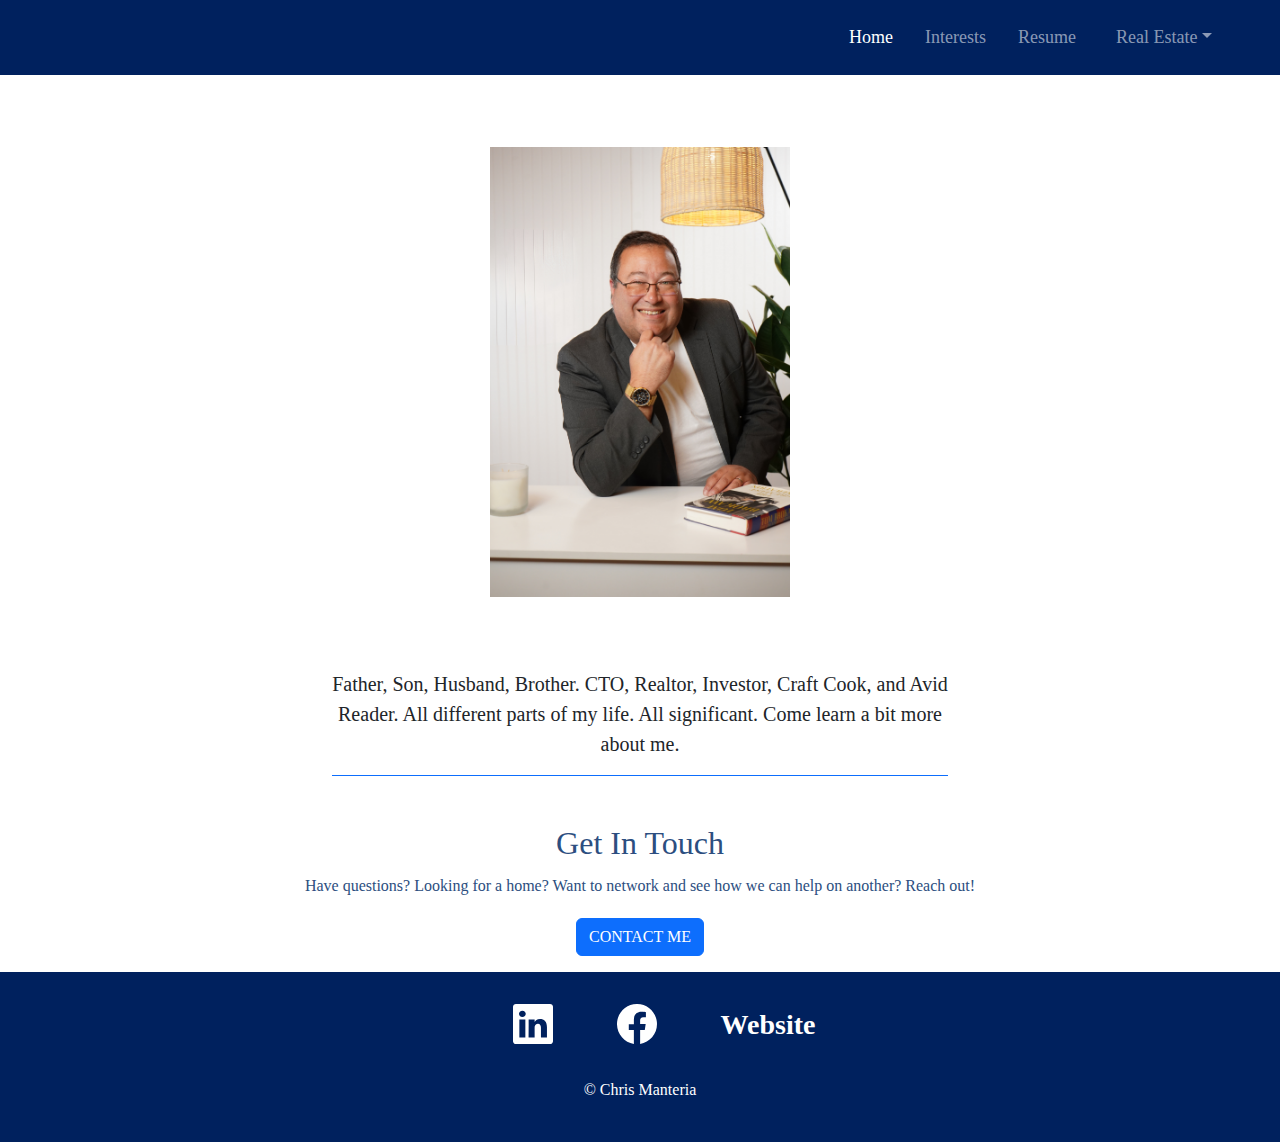
<file: index.html>
<!DOCTYPE html>
<html lang="en">
<head>
    <meta charset="UTF-8">
    <meta name="viewport" content="width=device-width, initial-scale=1.0">
    <title>Chris Manteria Home</title>
    <link href="https://cdn.jsdelivr.net/npm/bootstrap@5.3.3/dist/css/bootstrap.min.css" rel="stylesheet" integrity="sha384-QWTKZyjpPEjISv5WaRU9OFeRpok6YctnYmDr5pNlyT2bRjXh0JMhjY6hW+ALEwIH" crossorigin="anonymous">
    <link rel="stylesheet" href="./style.css">
</head>
<body class="d-flex flex-column min-vh-100">
<section id="navbar">
    <nav class="navbar navbar-expand-md navbar-dark py-3">
        <div class="container-fluid">
          <a class="navbar-brand" href="#"></a>
          <button class="navbar-toggler" type="button" data-bs-toggle="collapse" data-bs-target="#navbarsExample04" aria-controls="navbarsExample04" aria-expanded="false" aria-label="Toggle navigation">
            <span class="navbar-toggler-icon"></span>
          </button>
    
          <div class="row-cols-7 row-cols-1 row-cols-1 row-cols-1 row-cols-1 row-cols-1">
          <div class="collapse navbar-collapse" id="navbarsExample04">
            <ul class="navbar-nav me-auto mb-2 mb-md-0">
              <li class="nav-item px-2">
                <a class="nav-link active" aria-current="page" href="./index.html">Home</a>
              </li>
              <li class="nav-item px-2">
                <a class="nav-link" href="./public/interests..html">Interests</a>
              </li>
              <li class="nav-item px-2">
                <a class="nav-link" href="./public/resume.html">Resume</a>
              </li>
              <!-- <li class="nav-item px-2">
                <a class="nav-link" href="./public/portfolio.html">Portfolio</a>
              </li> -->
              <li class="nav-item dropdown pe-5 ps-3">
                <a class="nav-link dropdown-toggle" href="#" data-bs-toggle="dropdown" aria-expanded="false">Real Estate</a>
                <ul class="dropdown-menu">
                  <li><a class="dropdown-item" href="https://www.chrismrealty.com/listings/VMA.php?" target="none">What's My Home Worth?</a></li>
                  <li><a class="dropdown-item" href="https://www.chrismrealty.com/results/" target="none">Find A Home</a></li>
                  <li><a class="dropdown-item" href="https://www.chrismrealty.com/customer-reviews/?" target="none">What People are Saying about Me</a></li>
                </ul>
              </li>
                </ul>

              </li>
            </ul>
        </div>
        </div>
        </div>
      </nav>
</section>    

<section id="hero">
    <div class="container mt-5 px-5 text-center">
        <div class="overflow-hidden" style="max-height: 100vh;">
          <img src="./assets/images/DSC07074 - Edited.jpg" class="img-fluid my-4" alt="Chris Manteria Headshot" width="300"  loading="lazy" style="">
        </div>
      </div>
      
    <div class="px-4 pt-5 mb-5 text-center">
        <div class="col-lg-6 mx-auto">
          <p class="lead pb-3 mb-3 border-bottom border-primary">Father, Son, Husband, Brother. CTO, Realtor, Investor, Craft Cook, and Avid Reader. All different parts of my life. All significant. Come learn a bit more about me. </p>
        </div>
    </div>
    </div>
</section>

<section id="contact">
<div class="container">
    <div class="contact-me text-center pb-3">
      <h2>Get In Touch</h2>
      <p class="contact-message py-1">Have questions? Looking for a home? Want to network and see how we can help on another? Reach out!</p>
      <a href="mailto:ilove@hotwings.com"></a><button type="button" class="btn btn-primary mt-0">CONTACT ME</button></a>
    </div>
</div>
  </section>

  <section id="footer" class="mt-auto">
    <div class="container">
        <footer class="py-4 my-0">
          <ul class="nav justify-content-center pb-3 mb-2">
            <li class="nav-item"><a href="https://www.linkedin.com/in/cmanteria/" class="nav-link px-0 text-white ms-5" target="none"><svg xmlns="http://www.w3.org/2000/svg" width="40
              "  fill="white" class="bi bi-linkedin" 
              viewBox="0 0 16 16"> <path d="M0 1.146C0 .513.526 0 1.175 0h13.65C15.474 0 16 .513 16 1.146v13.708c0 .633-.526 1.146-1.175 1.146H1.175C.526 16 0 15.487 0 
              14.854zm4.943 12.248V6.169H2.542v7.225zm-1.2-8.212c.837 0 1.358-.554 1.358-1.248-.015-.709-.52-1.248-1.342-1.248S2.4 3.226 2.4 3.934c0 .694.521 1.248 1.327 
              1.248zm4.908 8.212V9.359c0-.216.016-.432.08-.586.173-.431.568-.878 1.232-.878.869 0 1.216.662 1.216 1.634v3.865h2.401V9.25c0-2.22-1.184-3.252-2.764-3.252-1.274 0-1.845.7-2.165 
              1.193v.025h-.016l.016-.025V6.169h-2.4c.03.678 0 7.225 0 7.225z"/>
            </svg></a></li>
            <li class="nav-item"><a href="http://www.facebook.com/cmanteria" class="nav-link px-5 mx-3 " target="none"><svg xmlns="http://www.w3.org/2000/svg" width="40" fill="white" class="bi bi-facebook" viewBox="0 0 16 16">
              <path d="M16 8.049c0-4.446-3.582-8.05-8-8.05C3.58 0-.002 3.603-.002 8.05c0 4.017 2.926 7.347 6.75 7.951v-5.625h-2.03V8.05H6.75V6.275c0-2.017 1.195-3.131 3.022-3.131.876 0 1.791.157 1.791.157v1.98h-1.009c-.993 0-1.303.621-1.303 1.258v1.51h2.218l-.354 2.326H9.25V16c3.824-.604 6.75-3.934 6.75-7.951"/>
            </svg></a></li>
            <li class="nav-item"><a href="http://www.chrismrealty.com" class="nav-link px-0 text-white fs-3" target="none">Website</a></li>
          </ul>
          <p class="text-center text-white fs-6 fw-lighter">© Chris Manteria</p>
        </footer>
      </div>    
</section>

<script src="https://cdn.jsdelivr.net/npm/bootstrap@5.3.3/dist/js/bootstrap.bundle.min.js" integrity="sha384-YvpcrYf0tY3lHB60NNkmXc5s9fDVZLESaAA55NDzOxhy9GkcIdslK1eN7N6jIeHz" crossorigin="anonymous"></script>

</body>
</html>
</file>
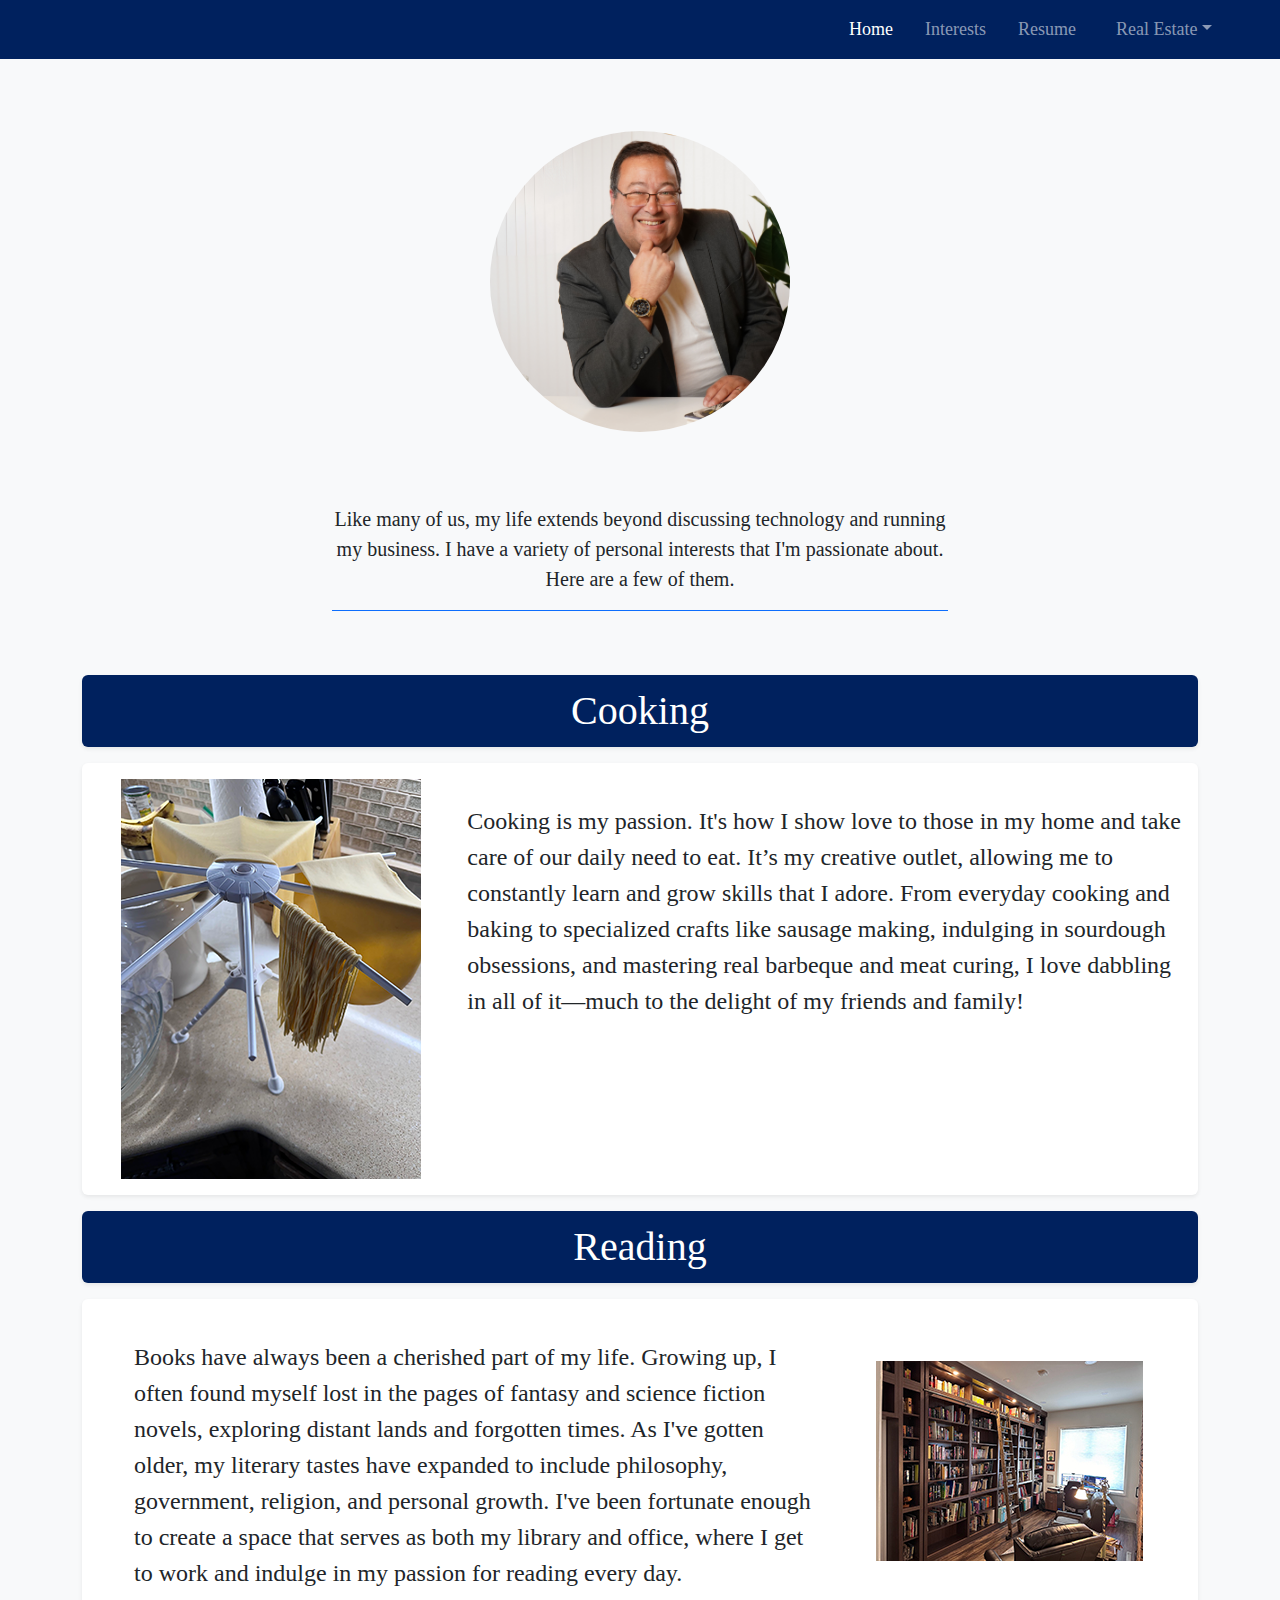
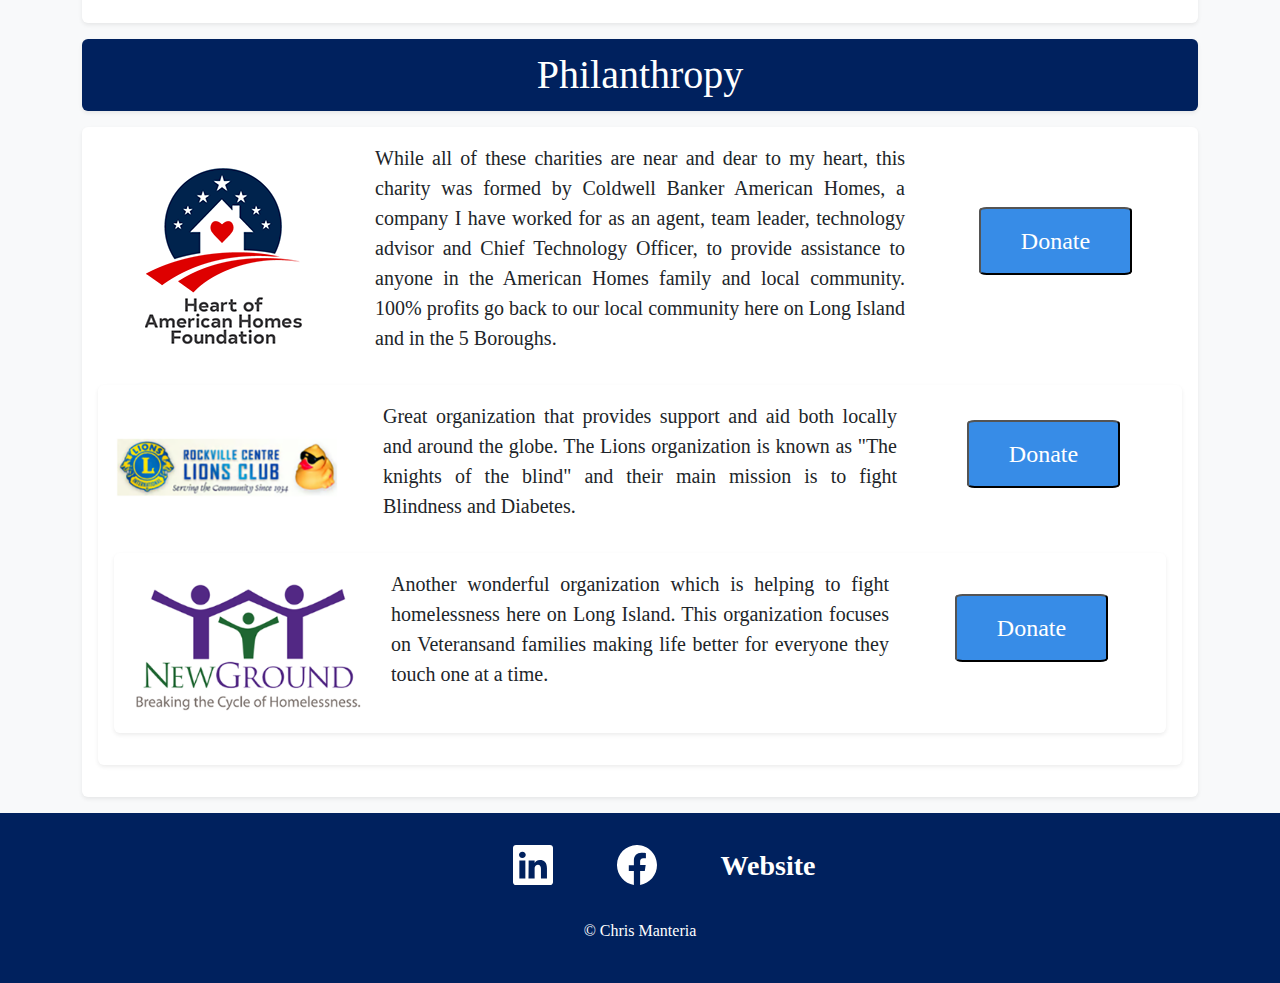
<file: public/interests..html>
<!DOCTYPE html>
<html lang="en">
<head>
    <meta charset="UTF-8">
    <meta name="viewport" content="width=device-width, initial-scale=1.0">
    <title>Document</title>
    <link href="https://cdn.jsdelivr.net/npm/bootstrap@5.3.3/dist/css/bootstrap.min.css" rel="stylesheet" integrity="sha384-QWTKZyjpPEjISv5WaRU9OFeRpok6YctnYmDr5pNlyT2bRjXh0JMhjY6hW+ALEwIH" crossorigin="anonymous">
    <link rel="stylesheet" href="../style.css">
</head>
<body class="d-flex flex-column min-vh-100" style="background-color: #f8f9fa;">
<section id="navbar">
    <nav class="navbar navbar-expand-md navbar-dark" aria-label="Fourth navbar example">
        <div class="container-fluid">
          <a class="navbar-brand" href="#"></a>
          <button class="navbar-toggler" type="button" data-bs-toggle="collapse" data-bs-target="#navbarsExample04" aria-controls="navbarsExample04" aria-expanded="false" aria-label="Toggle navigation">
            <span class="navbar-toggler-icon"></span>
          </button>
    
          <div class="row-cols-7 row-cols-1 row-cols-1 row-cols-1 row-cols-1 row-cols-1">
          <div class="collapse navbar-collapse" id="navbarsExample04">
            <ul class="navbar-nav me-auto mb-2 mb-md-0">
              <li class="nav-item px-2">
                <a class="nav-link active" aria-current="page" href="../index.html">Home</a>
              </li>
              <li class="nav-item px-2">
                <a class="nav-link" href="./interests..html">Interests</a>
              </li>
              <li class="nav-item px-2">
                <a class="nav-link" href="./resume.html">Resume</a>
              </li>
              <!--
              <li class="nav-item px-2">
                <a class="nav-link" href="./portfolio.html">Portfolio</a>
              </li>
            -->
              <li class="nav-item dropdown pe-5 ps-3">
                <a class="nav-link dropdown-toggle" href="#" data-bs-toggle="dropdown" aria-expanded="false">Real Estate</a>
                <ul class="dropdown-menu">
                  <li><a class="dropdown-item" href="https://www.chrismrealty.com/listings/VMA.php?" target="none">What's My Home Worth?</a></li>
                  <li><a class="dropdown-item" href="https://www.chrismrealty.com/results/" target="none">Find A Home</a></li>
                  <li><a class="dropdown-item" href="https://www.chrismrealty.com/customer-reviews/?" target="none">What People are Saying about Me</a></li>
                </ul>
              </li>
                </ul>

              </li>
            </ul>
        </div>
        </div>
        </div>
      </nav>
</section>

<section id="hero">
  <div class="container mt-5 px-5 text-center">
      <div class="overflow-hidden" style="max-height: 100vh;">
        <img src="../assets/images/Headsho Cropped.jpg" class="img-fluid my-4 rounded-circle" alt="Chris Manteria Headshot" width="300"  loading="lazy" style="">
      </div>
    </div>
    
  <div class="px-4 pt-5 mb-5 text-center">
      <div class="col-lg-6 mx-auto">
        <p class="lead pb-3 mb-3 border-bottom border-primary">Like many of us, my life extends beyond discussing technology and running my business. I have a variety of personal interests that I'm passionate about. Here are a few of them.</p>
      </div>
  </div>
  </div>
</section>

<section id="content">
  <main class="container">
    <div class="align-items-center p-3 my-3 text-white rounded shadow-sm 1h-1" style="background-color: #00215e;">
        <h1 class="h6 mb-0 text-white text-center lh-1 fs-1">Cooking</h1>
      </div>
    </div>
  
    <div class="my-3 p-3 bg-body rounded shadow-sm ">
      <div class="row">
        <div class="col-md-4 d-flex align-items-center justify-content-center">
        <img src="../assets/images/Pasta.png" alt="pasta on a drying rack" class="img-fluid">
        </div>
        <div class="col-md-8 fs-4 mt-4">
        <p>Cooking is my passion. It's how I show love to those in my home and take care of our daily need to eat. It’s my creative outlet, allowing me to constantly learn and grow skills that I adore. From everyday cooking and baking to specialized crafts like sausage making, indulging in sourdough obsessions, and mastering real barbeque and meat curing, I love dabbling 
          in all of it—much to the delight of my friends and family!</p>
      </div>

    </div>
  
  </main>

  <main class="container">
    <div class="align-items-center p-3 my-3 text-white rounded shadow-sm 1h-1" style="background-color: #00215e;">
        <h1 class="h6 mb-0 text-white text-center lh-1 fs-1">Reading</h1>
      </div>
    </div>
  
    <div class="my-3 p-3 bg-body rounded shadow-sm ">
      <div class="row">
        <div class="col-md-8 d-none d-md-block fs-4 mt-4 ps-5">
          <p>
            Books have always been a cherished part of my life. Growing up, I often found myself lost in the pages of fantasy and science fiction novels, exploring distant lands and forgotten times. As I've gotten older, my literary tastes have expanded to include philosophy, government, religion, and personal growth. I've been fortunate enough to create a space that 
            serves as both my library and office, where I get to work and indulge in my passion for reading every day.</p>
        </div>
        <div class="d-none col-md-4 d-md-flex align-items-center justify-content-center">
          <img src="../assets/images/Home_office.jpg" alt="floor to ceiling bookcase in office"class="img-fluid">
      </div>

      <div class="d-md-none col-md-4 d-flex align-items-center justify-content-center">
        <img src="../assets/images/Home_office.jpg" alt="floor to ceiling bookcase in office"class="img-fluid">
    </div>    
      <div class="col-md-8 d-md-none d-block fs-4 mt-4 ps-0">
        <p>
          Books have always been a cherished part of my life. Growing up, I often found myself lost in the pages of fantasy and science fiction novels, exploring distant lands and forgotten times. As I've gotten older, my literary tastes have expanded to include philosophy, government, religion, and personal growth. I've been fortunate enough to create a space that 
          serves as both my library and office, where I get to work and indulge in my passion for reading every day.</p>
      </div>


    </div>
     
  </main>

  <main class="container">
    <div class="align-items-center p-3 my-3 text-white rounded shadow-sm 1h-1" style="background-color: #00215e;">
        <h1 class="h6 mb-0 text-white text-center lh-1 fs-1">Philanthropy</h1>
      </div>
  
    <div class="my-3 p-3 bg-body rounded shadow-sm ">
      <div class="row">
        <div class="col-md-3 d-flex align-items-center justify-content-center">
          <img src="../assets/images/Heart of American Homes Foundation.png" alt="heart of american homes foundation logo" class="img-fluid">
        </div>
        <div class="col-md-6 fs-5" style="text-align: justify;">
          <p>
            While all of these charities are near and dear to my heart, this charity was formed by Coldwell Banker American Homes, a company I have worked for as an agent, team leader, technology advisor and Chief Technology Officer, 
            to provide assistance to anyone in the American Homes family and local community. 100% profits go back to our local community here on Long Island and in the 5 Boroughs.</p>          
        </div>
        <div class="col-md-3 d-flex align-items-center justify-content-center">
          <a href="https://www.heartofamericanhomes.org/" target="none"><button type="button" class="btn-lg">Donate</button></a>
      </div>

    </div>

    
    <div class="my-3 p-3 bg-body rounded shadow-sm ">
      <div class="row">
        <div class="col-md-3 d-flex align-items-center justify-content-center">
          <img src="../assets/images/Lions_Club_Logo.png" alt="lion's club logo" class="img-fluid">
        </div>
        <div class="col-md-6 fs-5" style="text-align: justify;">
          <p>
            Great organization that provides support and aid both locally and around the globe. The Lions organization is known as "The knights of the blind" and their main mission is to fight Blindness and Diabetes.</p>          
        </div>
        <div class="col-md-3 d-flex align-items-center justify-content-center">
          <a href="https://www.paypal.com/donate/?hosted_button_id=XGUV9CZ4F22RL"><button type="button" class="btn-lg">Donate</button></a>
      </div>

    </div>
    <div class="my-3 p-3 bg-body rounded shadow-sm ">
      <div class="row">
        <div class="col-md-3 d-flex align-items-center justify-content-center">
          <img src="../assets/images/NewGround.png" alt="newground foundation logo" class="img-fluid">
        </div>
        <div class="col-md-6 fs-5" style="text-align: justify;">
          <p>Another wonderful organization which is helping to fight homelessness here on Long Island. This organization focuses on Veteransand families making life better for everyone they touch one at a time.</p>          
        </div>
        <div class="col-md-3 d-flex align-items-center justify-content-center">
          <a href="https://fundraise.givesmart.com/form/_0SyxA?vid=15ndln"><button type="button" class="btn-lg">Donate</button></a>
      </div>

    </div>

  </main>


</section>

<section id="footer" class="mt-auto">
  <div class="container">
    <footer class="py-4 my-0">
      <ul class="nav justify-content-center pb-3 mb-2">
        <li class="nav-item"><a href="https://www.linkedin.com/in/cmanteria/" class="nav-link px-0 text-white ms-5" target="none"><svg xmlns="http://www.w3.org/2000/svg" width="40
          "  fill="white" class="bi bi-linkedin" 
          viewBox="0 0 16 16"> <path d="M0 1.146C0 .513.526 0 1.175 0h13.65C15.474 0 16 .513 16 1.146v13.708c0 .633-.526 1.146-1.175 1.146H1.175C.526 16 0 15.487 0 
          14.854zm4.943 12.248V6.169H2.542v7.225zm-1.2-8.212c.837 0 1.358-.554 1.358-1.248-.015-.709-.52-1.248-1.342-1.248S2.4 3.226 2.4 3.934c0 .694.521 1.248 1.327 
          1.248zm4.908 8.212V9.359c0-.216.016-.432.08-.586.173-.431.568-.878 1.232-.878.869 0 1.216.662 1.216 1.634v3.865h2.401V9.25c0-2.22-1.184-3.252-2.764-3.252-1.274 0-1.845.7-2.165 
          1.193v.025h-.016l.016-.025V6.169h-2.4c.03.678 0 7.225 0 7.225z"/>
        </svg></a></li>
        <li class="nav-item"><a href="http://www.facebook.com/cmanteria" class="nav-link px-5 mx-3 " target="none"><svg xmlns="http://www.w3.org/2000/svg" width="40" fill="white" class="bi bi-facebook" viewBox="0 0 16 16">
          <path d="M16 8.049c0-4.446-3.582-8.05-8-8.05C3.58 0-.002 3.603-.002 8.05c0 4.017 2.926 7.347 6.75 7.951v-5.625h-2.03V8.05H6.75V6.275c0-2.017 1.195-3.131 3.022-3.131.876 0 1.791.157 1.791.157v1.98h-1.009c-.993 0-1.303.621-1.303 1.258v1.51h2.218l-.354 2.326H9.25V16c3.824-.604 6.75-3.934 6.75-7.951"/>
        </svg></a></li>
        <li class="nav-item"><a href="http://www.chrismrealty.com" class="nav-link px-0 text-white fs-3" target="none">Website</a></li>
      </ul>
      <p class="text-center text-white fs-6 fw-lighter">© Chris Manteria</p>
    </footer>
      </div>    
</section>

<script src="https://cdn.jsdelivr.net/npm/bootstrap@5.3.3/dist/js/bootstrap.bundle.min.js" integrity="sha384-YvpcrYf0tY3lHB60NNkmXc5s9fDVZLESaAA55NDzOxhy9GkcIdslK1eN7N6jIeHz" crossorigin="anonymous"></script>
</body>
</html>
</file>
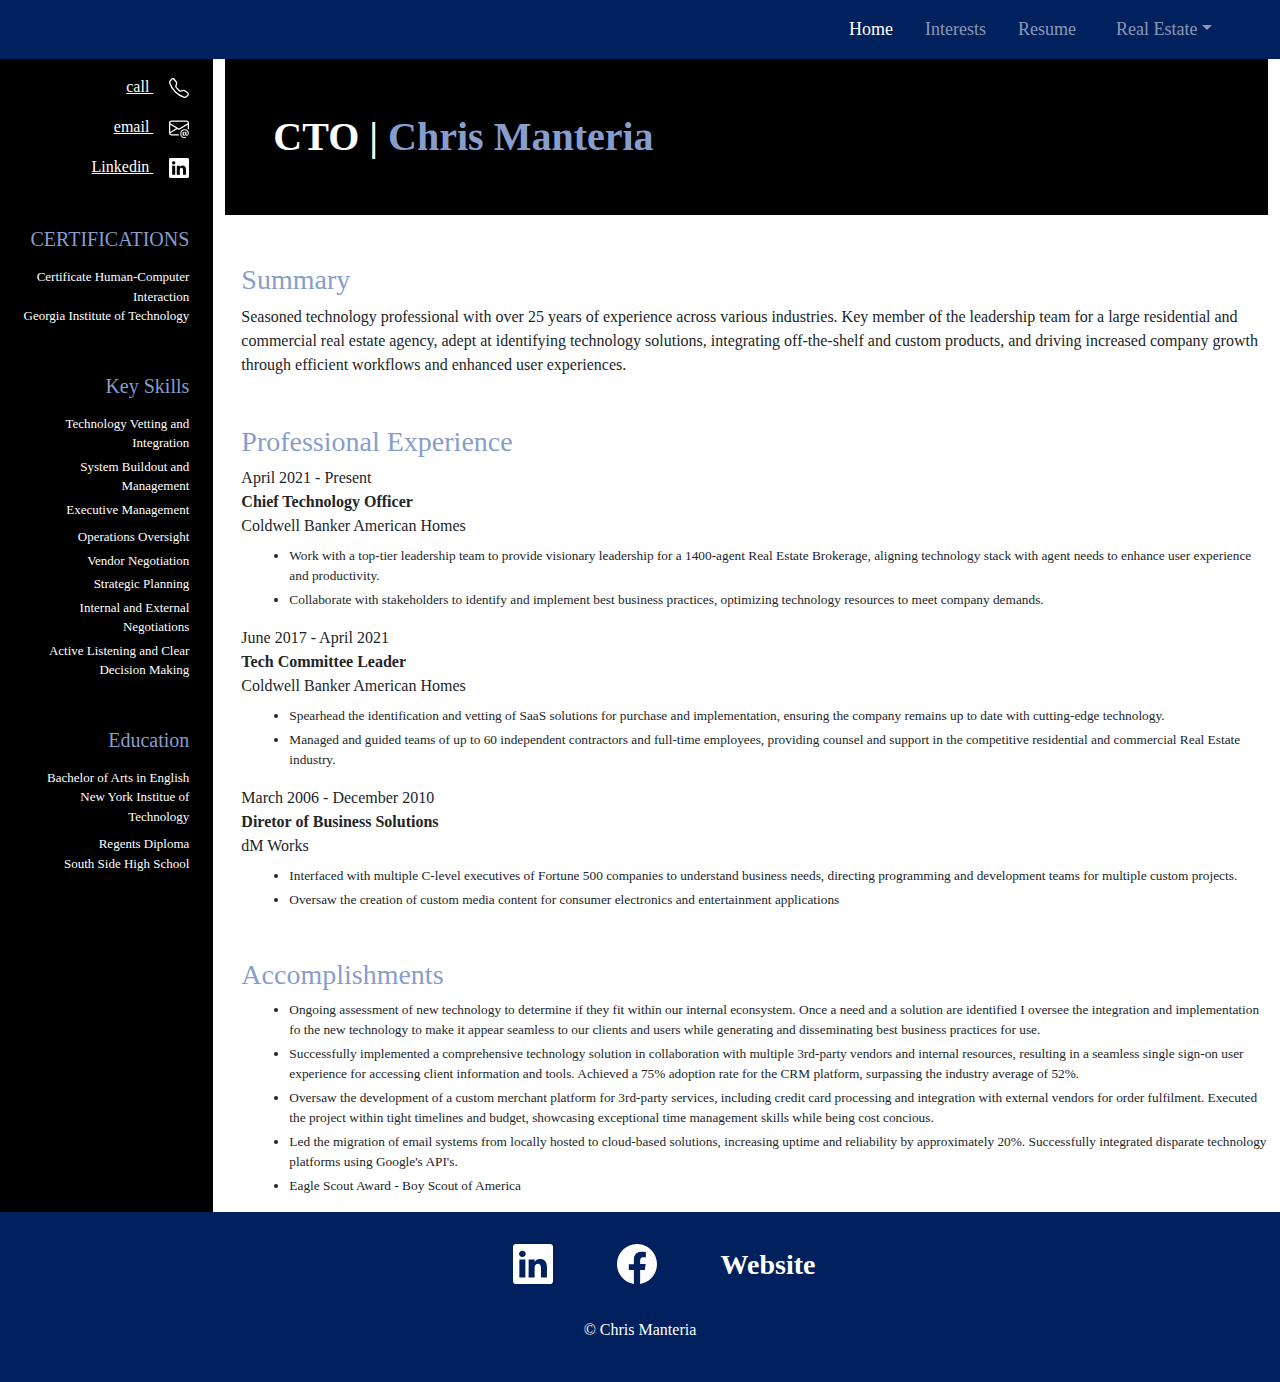
<file: public/resume.html>
<!DOCTYPE html>
<html lang="en">
<head>
    <meta charset="UTF-8">
    <meta name="viewport" content="width=device-width, initial-scale=1.0">
    <title>Document</title>
    <link href="https://cdn.jsdelivr.net/npm/bootstrap@5.3.3/dist/css/bootstrap.min.css" rel="stylesheet" integrity="sha384-QWTKZyjpPEjISv5WaRU9OFeRpok6YctnYmDr5pNlyT2bRjXh0JMhjY6hW+ALEwIH" crossorigin="anonymous">
    <link rel="stylesheet" href="../style.css">
</head>
<body class="d-flex flex-column min-vh-100">
<section id="navbar">
    <nav class="navbar navbar-expand-md navbar-dark" aria-label="Fourth navbar example">
        <div class="container-fluid">
          <a class="navbar-brand" href="#"></a>
          <button class="navbar-toggler" type="button" data-bs-toggle="collapse" data-bs-target="#navbarsExample04" aria-controls="navbarsExample04" aria-expanded="false" aria-label="Toggle navigation">
            <span class="navbar-toggler-icon"></span>
          </button>
    
          <div class="row-cols-7 row-cols-1 row-cols-1 row-cols-1 row-cols-1 row-cols-1">
          <div class="collapse navbar-collapse" id="navbarsExample04">
            <ul class="navbar-nav me-auto mb-2 mb-md-0">
              <li class="nav-item px-2">
                <a class="nav-link active" aria-current="page" href="../index.html">Home</a>
              </li>
              <li class="nav-item px-2">
                <a class="nav-link" href="./interests..html">Interests</a>
              </li>
              <li class="nav-item px-2">
                <a class="nav-link" href="./resume.html">Resume</a>
              </li>
              <!--
                <li class="nav-item px-2">
                <a class="nav-link" href="./portfolio.html">Portfolio</a>
              </li> 
            -->
              <li class="nav-item dropdown pe-5 ps-3">
                <a class="nav-link dropdown-toggle" href="#" data-bs-toggle="dropdown" aria-expanded="false">Real Estate</a>
                <ul class="dropdown-menu">
                  <li><a class="dropdown-item" href="https://www.chrismrealty.com/listings/VMA.php?" target="none">What's My Home Worth?</a></li>
                  <li><a class="dropdown-item" href="https://www.chrismrealty.com/results/" target="none">Find A Home</a></li>
                  <li><a class="dropdown-item" href="https://www.chrismrealty.com/customer-reviews/?" target="none">What People are Saying about Me</a></li>
                </ul>
              </li>
                </ul>

              </li>
            </ul>
        </div>
        </div>
        </div>
      </nav>
</section>

<section id="main">
  <div class="container-fluid">
    <div class="row container-">
      <div class="leftcolumn col-xl-2 col-lg-3 col-md-4 col-6 pe-4 " style="height:auto;">
        <p class="text-end mt-3" >
          <a href="tel: +15168081424" style="color: white;"> call <svg class="ms-3" xmlns="http://www.w3.org/2000/svg" width="20" height="20" fill="currentColor" class="bi bi-telephone" viewBox="0 0 16 16">
            <path d="M3.654 1.328a.678.678 0 0 0-1.015-.063L1.605 2.3c-.483.484-.661 1.169-.45 1.77a17.6 17.6 0 0 0 4.168 6.608 17.6 17.6 0 0 0 6.608 4.168c.601.211 1.286.033 1.77-.45l1.034-1.034a.678.678 0 0 0-.063-1.015l-2.307-1.794a.68.68 0 0 0-.58-.122l-2.19.547a1.75 1.75 0 0 1-1.657-.459L5.482 8.062a1.75 1.75 0 0 1-.46-1.657l.548-2.19a.68.68 0 0 0-.122-.58zM1.884.511a1.745 1.745 0 0 1 2.612.163L6.29 2.98c.329.423.445.974.315 1.494l-.547 2.19a.68.68 0 0 0 .178.643l2.457 2.457a.68.68 0 0 0 .644.178l2.189-.547a1.75 1.75 0 0 1 1.494.315l2.306 1.794c.829.645.905 1.87.163 2.611l-1.034 1.034c-.74.74-1.846 1.065-2.877.702a18.6 18.6 0 0 1-7.01-4.42 18.6 18.6 0 0 1-4.42-7.009c-.362-1.03-.037-2.137.703-2.877z"/>
          </svg></a> 
        </p>
        <p class="text-end">
          <a href="mailto: cmanteria@chrismrealty.com" style="color: white;"> email <svg class="ms-3" xmlns="http://www.w3.org/2000/svg" width="20" height="20" fill="currentColor" class="bi bi-envelope-at" viewBox="0 0 16 16">
            <path d="M2 2a2 2 0 0 0-2 2v8.01A2 2 0 0 0 2 14h5.5a.5.5 0 0 0 0-1H2a1 1 0 0 1-.966-.741l5.64-3.471L8 9.583l7-4.2V8.5a.5.5 0 0 0 1 0V4a2 2 0 0 0-2-2zm3.708 6.208L1 11.105V5.383zM1 4.217V4a1 1 0 0 1 1-1h12a1 1 0 0 1 1 1v.217l-7 4.2z"/>
            <path d="M14.247 14.269c1.01 0 1.587-.857 1.587-2.025v-.21C15.834 10.43 14.64 9 12.52 9h-.035C10.42 9 9 10.36 9 12.432v.214C9 14.82 10.438 16 12.358 16h.044c.594 0 1.018-.074 1.237-.175v-.73c-.245.11-.673.18-1.18.18h-.044c-1.334 0-2.571-.788-2.571-2.655v-.157c0-1.657 1.058-2.724 2.64-2.724h.04c1.535 0 2.484 1.05 2.484 2.326v.118c0 .975-.324 1.39-.639 1.39-.232 0-.41-.148-.41-.42v-2.19h-.906v.569h-.03c-.084-.298-.368-.63-.954-.63-.778 0-1.259.555-1.259 1.4v.528c0 .892.49 1.434 1.26 1.434.471 0 .896-.227 1.014-.643h.043c.118.42.617.648 1.12.648m-2.453-1.588v-.227c0-.546.227-.791.573-.791.297 0 .572.192.572.708v.367c0 .573-.253.744-.564.744-.354 0-.581-.215-.581-.8Z"/>
          </svg></a>
        </p>
        <p class="text-end">
          <a href="https://www.linkedin.com/in/cmanteria/" style="color: white;"> Linkedin <svg class="ms-3" xmlns="http://www.w3.org/2000/svg" width="20" height="20" fill="currentColor" class="bi bi-linkedin" viewBox="0 0 16 16">
            <path d="M0 1.146C0 .513.526 0 1.175 0h13.65C15.474 0 16 .513 16 1.146v13.708c0 .633-.526 1.146-1.175 1.146H1.175C.526 16 0 15.487 0 14.854zm4.943 12.248V6.169H2.542v7.225zm-1.2-8.212c.837 0 1.358-.554 1.358-1.248-.015-.709-.52-1.248-1.342-1.248S2.4 3.226 2.4 3.934c0 .694.521 1.248 1.327 1.248zm4.908 8.212V9.359c0-.216.016-.432.08-.586.173-.431.568-.878 1.232-.878.869 0 1.216.662 1.216 1.634v3.865h2.401V9.25c0-2.22-1.184-3.252-2.764-3.252-1.274 0-1.845.7-2.165 1.193v.025h-.016l.016-.025V6.169h-2.4c.03.678 0 7.225 0 7.225z"/>
          </svg></a>
        </p>
        <h5 class="mt-5 text-end">
          CERTIFICATIONS
        </h5>
        <ul class="text-end pt-2 ps-0" style="font-size: small; list-style-type: none;">
          <li>Certificate Human-Computer Interaction<br>Georgia Institute of Technology</li>
        </ul>
        <h5 class="mt-5 text-end">
          Key Skills
        </h5>
        <ul class="text-end pt-2 ps-0" style="font-size: small; list-style-type: none;">
          <li class="mb-1">Technology Vetting and Integration</li>
          <li class="mb-1">System Buildout and Management</li>
          <li class="mb-2 ps-0">Executive Management</li>
          <li class="mb-1 ps-0">Operations Oversight</li>
          <li class="mb-1 ps-0">Vendor Negotiation</li>
          <li class="mb-1">Strategic Planning</li>
          <li class="mb-1">Internal and External Negotiations</li>
          <li class="ps-0">Active Listening and Clear Decision Making</li>
        </ul>
        <h5 class="mt-5 text-end">
          Education
        </h5>
        <ul class="text-end pt-2" style="font-size: small; list-style-type: none;">
          <li class="mb-2">Bachelor of Arts in English <br> New York Institue of Technology</li>
          <li class="mb-1">Regents Diploma <br>South Side High School</li>
        </ul>
      </div>
      <div class="rightcolumn col-xl-10 col-lg-9 col-md-8 col-6 ps-auto">
        <p class="ps-5 py-5 fs-1 fw-bold" style="background-color: black; color: white;">
          CTO | <class="name" style="color: rgb(134, 157, 205);">Chris Manteria</class>
        </h2>
        <h3 class="mt-5 ps-3" style="color: rgb(134, 157, 205);">
          Summary
        </h3>
        <p class="ps-3">
          Seasoned technology professional with over 25 years of experience across various industries. Key member of the leadership team for a large residential and commercial 
          real estate agency, adept at identifying technology solutions, integrating off-the-shelf and custom products, and driving increased company growth through efficient workflows and enhanced user experiences.
        </p>
        
        <h3 class="mt-5 ps-3" style="color: rgb(134, 157, 205);">
          Professional Experience
        </h3>
        <p class="ps-3 mb-0">
          April 2021 - Present
        </p>
        <p class="ps-3 fw-bold mb-0">
          Chief Technology Officer
        </p>
        <p class="ps-3 mb-2">
          Coldwell Banker American Homes
        </p>
        <ul class="ps-5 ms-3" style="font-size: smaller;">
          <li class="mb-1">Work with a top-tier leadership team to provide visionary leadership for a 1400-agent Real Estate Brokerage, aligning technology stack with agent needs to enhance user experience and productivity.</li>
          <li>Collaborate with stakeholders to identify and implement best business practices, optimizing technology resources to meet company demands.</li>
        </ul>
        <p class="ps-3 mb-0">
          June 2017 - April 2021
        </p>
        <p class="ps-3 fw-bold mb-0">
          Tech Committee Leader
        </p>
        <p class="ps-3 mb-2">
          Coldwell Banker American Homes
        </p>
        <ul class="ps-5 ms-3" style="font-size: smaller;">
          <li class="mb-1">Spearhead the identification and vetting of SaaS solutions for purchase and implementation, ensuring the company remains up to date with cutting-edge technology.</li>
          <li>Managed and guided teams of up to 60 independent contractors and full-time employees, providing counsel and support in the competitive residential and commercial Real Estate industry.</li>
        </ul>
        
        <p class="ps-3 mb-0">
          March 2006 - December 2010
        </p>        
        <p class="ps-3 fw-bold mb-0">
          Diretor of Business Solutions
        </p>
        <p class="ps-3 mb-2">
          dM Works  
        </p>
        <ul class="ps-5 ms-3" style="font-size: smaller;">
          <li class="mb-1">Interfaced with multiple C-level executives of Fortune 500 companies to understand business needs, directing programming and development teams for multiple custom projects.</li>
          <li>Oversaw the creation of custom media content for consumer electronics and entertainment applications</li>
        </ul>

        <h3 class="mt-5 ps-3" style="color: rgb(134, 157, 205);">
          Accomplishments
        </h3>

        <ul class="ps-5 ms-3" style="font-size: smaller;">
          <li class="mb-1">Ongoing assessment of new technology to determine if they fit within our internal econsystem. Once a need and a solution are identified I oversee the integration and implementation fo the new technology to make it appear seamless to our clients and users while generating and disseminating best business practices for use.
</li>
          <li class="mb-1">Successfully implemented a comprehensive technology solution in collaboration with multiple 3rd-party vendors and internal resources, resulting in a seamless single sign-on user experience for accessing client information and tools. Achieved a 75% adoption rate for the CRM platform, surpassing the industry average of 52%.
          </li>
          <li class="mb-1">Oversaw the development of a custom merchant platform for 3rd-party services, including credit card processing and integration with external vendors for order fulfilment. Executed the project within tight timelines and budget, showcasing exceptional time management skills while being cost concious.
          </li>
          <li class="mb-1">Led the migration of email systems from locally hosted to cloud-based solutions, increasing uptime and reliability by approximately 20%. Successfully integrated disparate technology platforms using Google's API's.
          </li>
          <li>Eagle Scout Award - Boy Scout of America</li>
        </ul>
      </div>
    </div>
  </div>
</section>

<section id="footer" class="mt-auto">
  <div class="container">
    <footer class="py-4 my-0">
      <ul class="nav justify-content-center pb-3 mb-2">
        <li class="nav-item"><a href="https://www.linkedin.com/in/cmanteria/" class="nav-link px-0 text-white ms-5" target="none"><svg xmlns="http://www.w3.org/2000/svg" width="40
          "  fill="white" class="bi bi-linkedin" 
          viewBox="0 0 16 16"> <path d="M0 1.146C0 .513.526 0 1.175 0h13.65C15.474 0 16 .513 16 1.146v13.708c0 .633-.526 1.146-1.175 1.146H1.175C.526 16 0 15.487 0 
          14.854zm4.943 12.248V6.169H2.542v7.225zm-1.2-8.212c.837 0 1.358-.554 1.358-1.248-.015-.709-.52-1.248-1.342-1.248S2.4 3.226 2.4 3.934c0 .694.521 1.248 1.327 
          1.248zm4.908 8.212V9.359c0-.216.016-.432.08-.586.173-.431.568-.878 1.232-.878.869 0 1.216.662 1.216 1.634v3.865h2.401V9.25c0-2.22-1.184-3.252-2.764-3.252-1.274 0-1.845.7-2.165 
          1.193v.025h-.016l.016-.025V6.169h-2.4c.03.678 0 7.225 0 7.225z"/>
        </svg></a></li>
        <li class="nav-item"><a href="http://www.facebook.com/cmanteria" class="nav-link px-5 mx-3 " target="none"><svg xmlns="http://www.w3.org/2000/svg" width="40" fill="white" class="bi bi-facebook" viewBox="0 0 16 16">
          <path d="M16 8.049c0-4.446-3.582-8.05-8-8.05C3.58 0-.002 3.603-.002 8.05c0 4.017 2.926 7.347 6.75 7.951v-5.625h-2.03V8.05H6.75V6.275c0-2.017 1.195-3.131 3.022-3.131.876 0 1.791.157 1.791.157v1.98h-1.009c-.993 0-1.303.621-1.303 1.258v1.51h2.218l-.354 2.326H9.25V16c3.824-.604 6.75-3.934 6.75-7.951"/>
        </svg></a></li>
        <li class="nav-item"><a href="http://www.chrismrealty.com" class="nav-link px-0 text-white fs-3" target="none">Website</a></li>
      </ul>
      <p class="text-center text-white fs-6 fw-lighter">© Chris Manteria</p>
    </footer>
      </div>    
</section>

<script src="https://cdn.jsdelivr.net/npm/bootstrap@5.3.3/dist/js/bootstrap.bundle.min.js" integrity="sha384-YvpcrYf0tY3lHB60NNkmXc5s9fDVZLESaAA55NDzOxhy9GkcIdslK1eN7N6jIeHz" crossorigin="anonymous"></script>
</body>
</html>
</file>
<file: style.css>
#navbar{
    background-color: #00215e;
    font-family: "montserrat", "sans-serif", "helvitica";
    font-size: large;
}

#footer{
    background-color: #00215e;
    color: white;
    font-family: "montserrat", "sans-serif", "helvitica";
    font-size: large;
    font-weight: bold;
}

#hero{
    font-family: "montserrat", "sans-serif", "helvitica";
}

#contact{
    color: #2C4E80;
    font-family: "montserrat", "sans-serif", "helvitica";
}

#content{
    font-family: "montserrat", "sans-serif", "helvitica";
}

.btn-lg{
    background-color: #378CE7;
    color: white;
    padding: 14px 40px;
    font-size: 24px;
    border-radius: 5%;
    margin-bottom: 30px;    
}

.leftcolumn{
    background-color: black;
    height: 100vh;
    color: white;
    font-family: "montserrat", "sans-serif", "helvitica";
}

h5{
    font-weight: lighter;
    color: rgb(134, 157, 205);
}

.rightcolumn{
    font-family: "montserrat", "sans-serif", "helvitica";
}
}

<link rel="preconnect" href="https://fonts.googleapis.com">
<link rel="preconnect" href="https://fonts.gstatic.com" crossorigin>
<link href="https://fonts.googleapis.com/css2?family=Montserrat:ital,wght@0,100..900;1,100..900&display=swap" rel="stylesheet">
</file>
